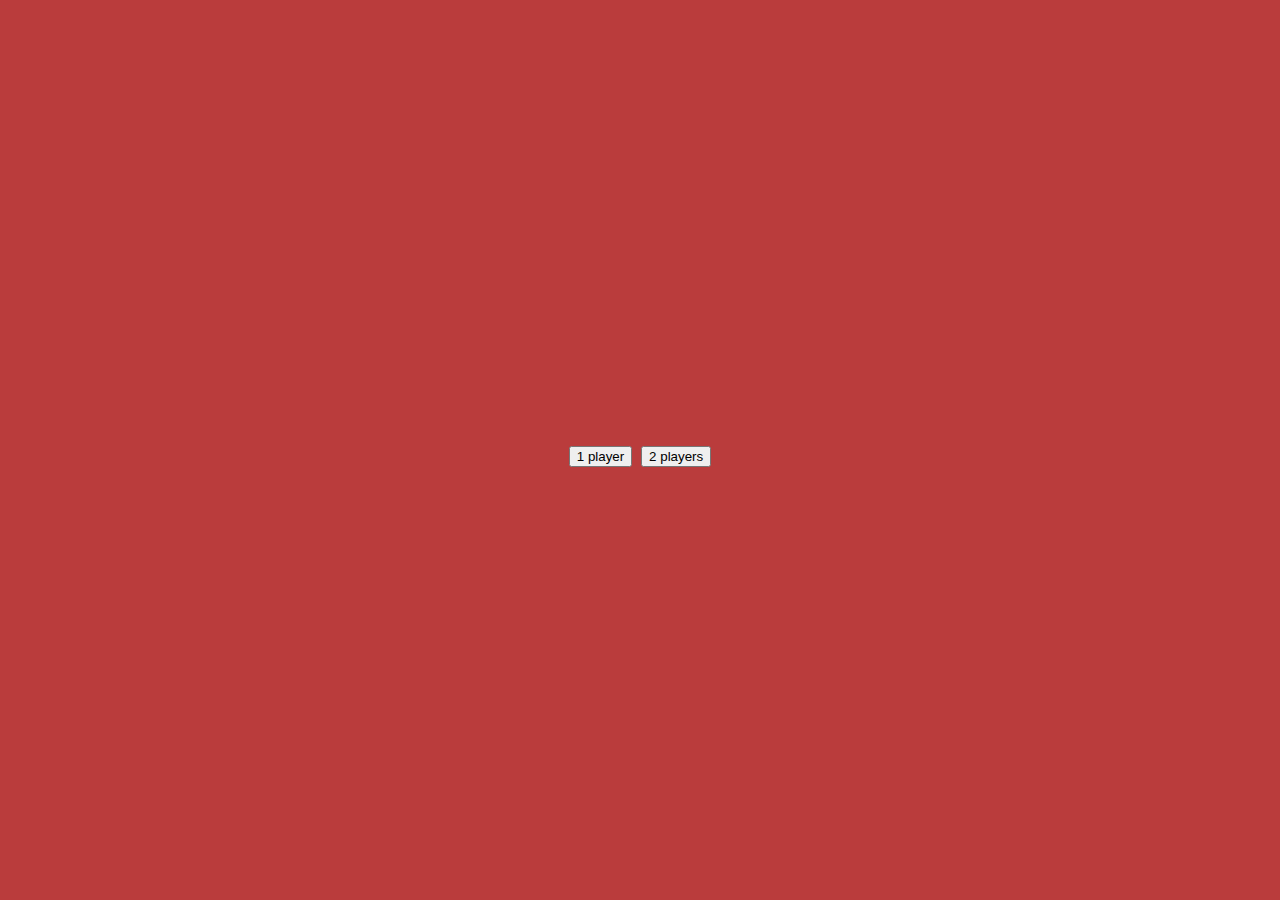
<file: index.html>
<!DOCTYPE html>
<html lang="en">
<head>
    <title>Tetris</title>
    <style>
        
        body {
            background: #ba3c3c;
            display: flex;
            color: #fff;
            font-family: sans-serif;
            font-size: 2em;
            justify-content: center;
            align-items: center;
            height: 100vh;
            margin: 0;
        }
        .container1, .container2 {
            display: none;
            justify-content: space-evenly;
            gap: 2rem;
        }
        .score{
            font-size: 2rem;
        }
        .player {
            display: flex;
            /* flex-direction: column; */
            align-items: center;
            gap: 2rem;
        }
        canvas {
            height: 90vh;
            border: solid .2em #fff;
        }
    </style>
</head>
<body>
    <div>
        <button id="singlePlay">1 player</button>
        <button id="doublePlay">2 players</button>
    </div>
    
    <div class="container1">
        <div class="player">
            <canvas class="tetris" width="240" height="400"></canvas>
            <div class="score"></div>
        </div>
        
    </div>

    <div class="container2">
        
        <div class="player">
            <!-- <div class="score"></div> -->
            <canvas class="tetris" width="240" height="400"></canvas>
            <div class="score"></div>
        </div>
    
        <div class="player">
            <div class="score"></div>
            <canvas class="tetris" width="240" height="400"></canvas>
        </div>
    </div>
   
    <script src="arena.js"></script>
    <script src="player.js"></script>
    <script src="tetris.js"></script>
    <script src="main.js"></script>
    <script>
        const singlePlayButton = document.getElementById('singlePlay');
        const doublePlayButton = document.getElementById('doublePlay');
        const container1 = document.querySelector('.container1');
        const container2 = document.querySelector('.container2');

        singlePlayButton.addEventListener('click', () => {
            container1.style.display = 'flex';
            container2.style.display = 'none';
        });

        doublePlayButton.addEventListener('click', () => {
            container1.style.display = 'none';
            container2.style.display = 'flex';
        });
    </script>
</body>
</html>
</file>
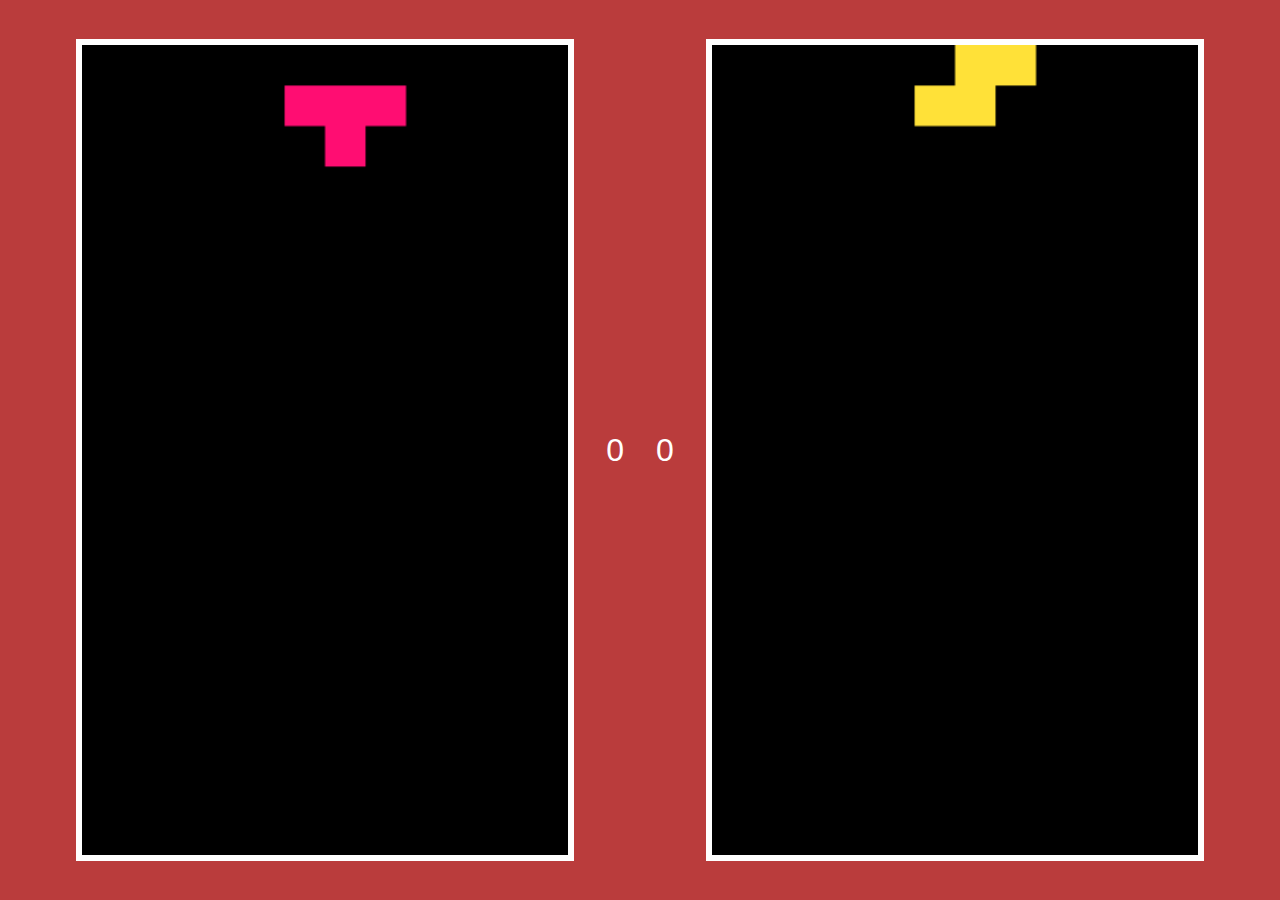
<file: double.html>
<!DOCTYPE html>
<html lang="en">
<head>
    <meta charset="UTF-8">
    <meta name="viewport" content="width=device-width, initial-scale=1.0">
    <title>Double</title>
    <link rel="stylesheet" href="style.css">
</head>
<body>
    <div class="container2">
        <div class="player">
            <!-- <div class="score"></div> -->
            <canvas class="tetris" width="240" height="400"></canvas>
            <div class="score"></div>
        </div>

        <div class="player">
            <div class="score"></div>
            <canvas class="tetris" width="240" height="400"></canvas>
        </div>
    
    </div>
   
    <script src="arena.js"></script>
    <script src="player.js"></script>
    <script src="tetris.js"></script>
    <script src="main.js"></script>
    <script>
        const doublePlayButton = document.getElementById('doublePlay');
        const container2 = document.querySelector('.container2');
        
        doublePlayButton.addEventListener('click', () => {
            container1.style.display = 'none';
            container2.style.display = 'flex';
        });
    </script>
</body>
</html>
</file>
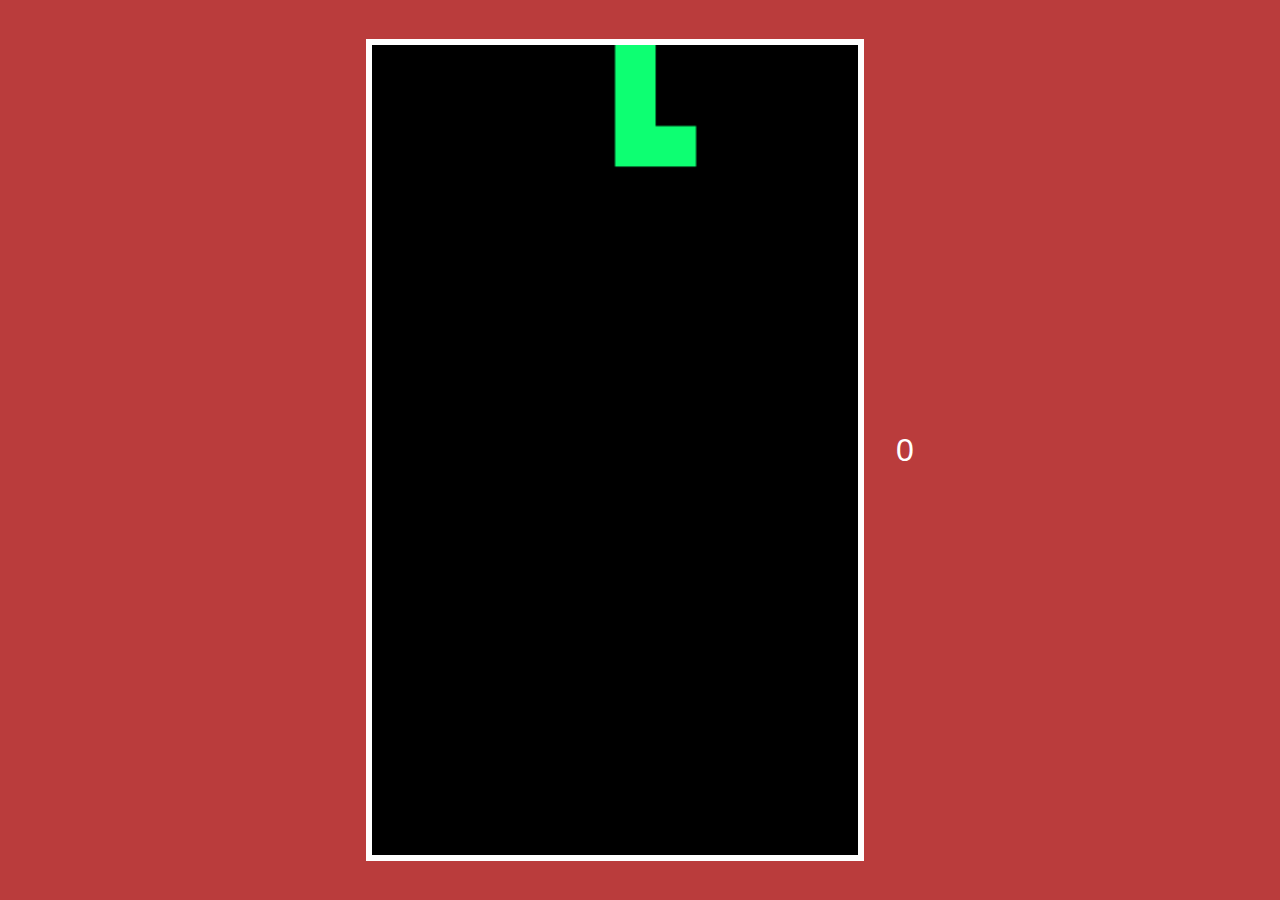
<file: single.html>
<!DOCTYPE html>
<html lang="en">
<head>
    <meta charset="UTF-8">
    <meta name="viewport" content="width=device-width, initial-scale=1.0">
    <title>Single</title>
</head>
<body>
    <!DOCTYPE html>
<html lang="en">
<head>
    <title>Tetris</title>
    <link rel="stylesheet" href="style.css">
</head>
<body>
    
    <div class="container1">
        <div class="player">
            <canvas class="tetris" width="240" height="400"></canvas>
            <div class="score"></div>
        </div>
        
    </div>

   
    <script src="arena.js"></script>
    <script src="player.js"></script>
    <script src="tetris.js"></script>
    <script src="main.js"></script>
    <script>
        const singlePlayButton = document.getElementById('singlePlay');
        const doublePlayButton = document.getElementById('doublePlay');
        const container1 = document.querySelector('.container1');
        const container2 = document.querySelector('.container2');

        singlePlayButton.addEventListener('click', () => {
            container1.style.display = 'flex';
            container2.style.display = 'none';
        });

        doublePlayButton.addEventListener('click', () => {
            container1.style.display = 'none';
            container2.style.display = 'flex';
        });
    </script>
</body>
</html>

</body>
</html>
</file>
<file: style.css>
body {
    background: #ba3c3c;
    display: flex;
    color: #fff;
    font-family: sans-serif;
    font-size: 2em;
    justify-content: center;
    align-items: center;
    height: 100vh;
    margin: 0;
}
.container1, .container2 {
    display: flex;
    justify-content: space-evenly;
    gap: 2rem;
}
.score{
    font-size: 2rem;
}
.player {
    display: flex;
    /* flex-direction: column; */
    align-items: center;
    gap: 2rem;
}
canvas {
    height: 90vh;
    border: solid .2em #fff;
}
</file>
